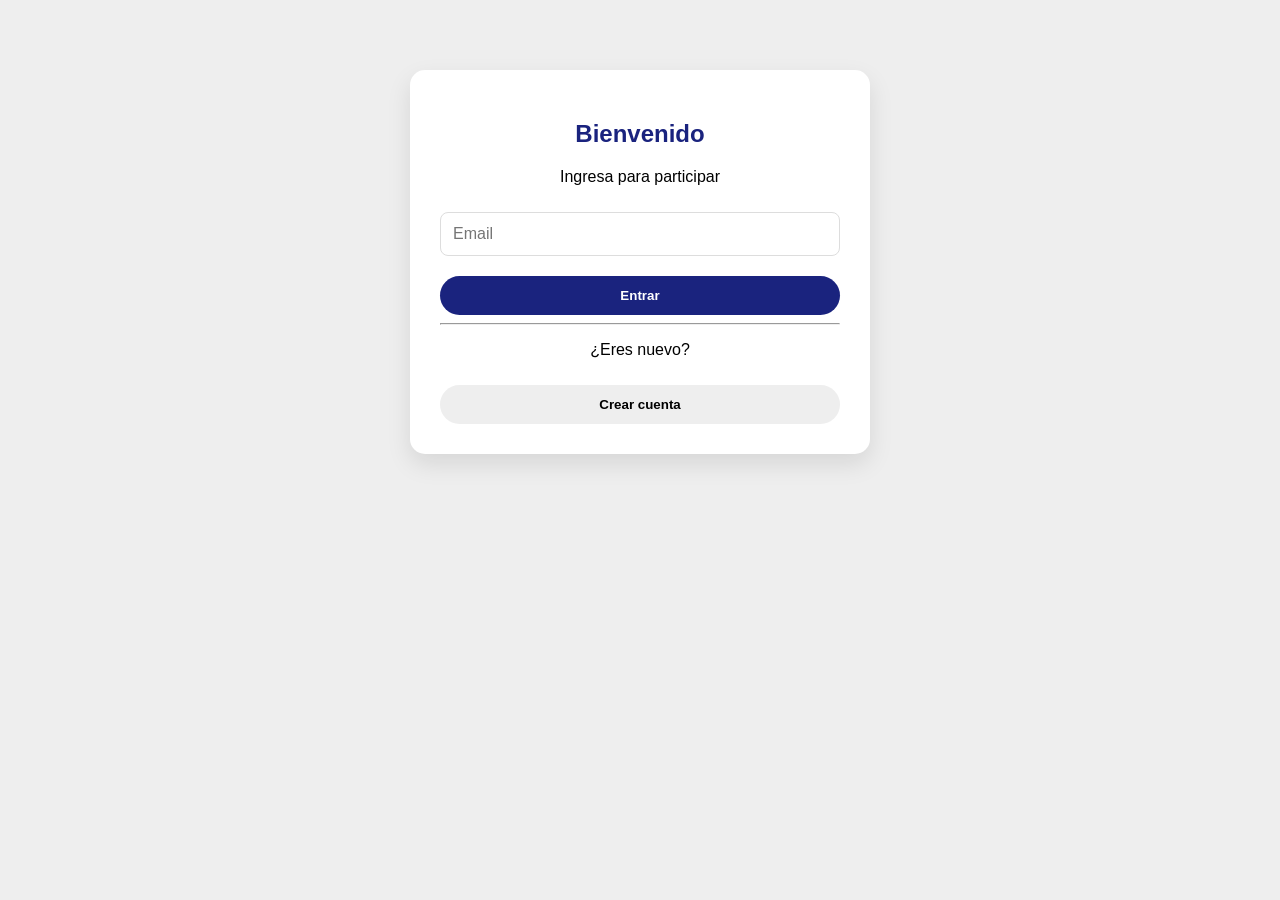
<file: Index.html>
<!DOCTYPE html>
<html>
<head>
  <base target="_top">
  <meta charset="UTF-8">
  <title>Quiniela Mundial 2026</title>
  <style>
    :root {
      --primary: #1A237E; /* Indigo profundo */
      --secondary: #00BCD4; /* Cyan */
      --dark: #263238; /* Blue Grey */
      --blanco: #FFFFFF;
      --gris: #f8f9fa;
      --rojo: #F44336;
      --verde: #4CAF50;
      --azul: #2196F3;
      --naranja: #FF9800;
    }
    body { font-family: 'Segoe UI', Tahoma, Geneva, Verdana, sans-serif; margin: 0; background: #eee; }
    .navbar { background: var(--dark); color: white; border-bottom: 3px solid var(--secondary); padding: 1rem; position: sticky; top: 0; z-index: 1000; box-shadow: 0 2px 5px rgba(0,0,0,0.2); }
    .container { max-width: 900px; margin: 0 auto; background: white; min-height: 100vh; padding-bottom: 80px; }
    .view { display: none; padding: 20px; }
    .active-view { display: block; }

    /* Login / Registro */
    .auth-card { max-width: 400px; margin: 50px auto; padding: 30px; border-radius: 15px; box-shadow: 0 10px 25px rgba(0,0,0,0.1); background: white; text-align: center; }
    .form-control { width: 100%; padding: 12px; margin: 10px 0; border: 1px solid #ddd; border-radius: 8px; box-sizing: border-box; font-size: 16px; }
    .btn { cursor: pointer; border: none; padding: 12px 25px; border-radius: 25px; font-weight: bold; transition: 0.3s; width: 100%; margin-top: 10px; }
    .btn-primary { background: var(--primary); color: white; }
    .btn-primary:hover { background: #303f9f; }

    /* Nav Tabs */
    .nav-tabs { display: flex; background: #fff; border-bottom: 2px solid var(--secondary); justify-content: space-around; }
    .nav-tab { padding: 15px; cursor: pointer; font-weight: bold; color: #666; border-bottom: 3px solid transparent; }
    .nav-tab.active { color: var(--primary); border-bottom-color: var(--primary); }

    /* Partidos Row */
    .fase-header { background: var(--primary); color: white; border-left: 5px solid var(--secondary); padding: 12px; font-weight: bold; text-align: left; margin-top: 20px; text-transform: uppercase; letter-spacing: 1px; }
    .grupo-header { background: #eceff1; padding: 8px 20px; font-weight: bold; font-size: 14px; color: var(--dark); border-bottom: 1px solid #cfd8dc; text-transform: uppercase; }
    .match-row { display: flex; align-items: center; padding: 15px 10px; border-bottom: 1px solid #eee; font-size: 14px; }
    .match-row:nth-child(even) { background: var(--gris); }
    .team-side { display: flex; align-items: center; width: 35%; }
    .team-side.local { justify-content: flex-end; text-align: right; }
    .team-side.visita { justify-content: flex-start; text-align: left; }
    .team-name { font-weight: bold; margin: 0 10px; text-transform: uppercase; font-size: 16px; }
    .flag { width: 36px; height: 24px; object-fit: cover; border-radius: 2px; box-shadow: 0 1px 3px rgba(0,0,0,0.1); margin: 0 5px; }
    .score-center { width: 30%; display: flex; align-items: center; justify-content: center; }
    .score-input { width: 50px; text-align: center; font-size: 18px; font-weight: bold; border: 2px solid #ddd; border-radius: 8px; padding: 5px; }
    .score-input:focus { border-color: var(--secondary); outline: none; box-shadow: 0 0 5px rgba(0,188,212,0.5); }
    .score-input:disabled { background: #eee; border-color: #eee; color: #555; }
    .status-badge { font-size: 10px; padding: 4px 8px; border-radius: 10px; color: white; margin-left: 10px; width: 60px; text-align: center; }

    /* Badges Colors */
    .bg-abierto { background: var(--verde); }
    .bg-cerrado { background: var(--rojo); }
    .bg-jugado { background: var(--azul); }
    .bg-proximamente { background: var(--naranja); }
    .bg-esperando { background: #999; }

    /* Ranking Table */
    .ranking-table { width: 100%; border-collapse: collapse; margin-top: 20px; }
    .ranking-table th { background: var(--dark); color: var(--secondary); padding: 12px; text-align: left; }
    .ranking-table td { padding: 12px; border-bottom: 1px solid #ddd; }
    .pos-1 { background: #fffdf0; font-weight: bold; }

    /* Footer Button */
    .footer-actions { position: fixed; bottom: 0; left: 0; right: 0; background: rgba(255,255,255,0.9); padding: 15px; text-align: center; box-shadow: 0 -2px 10px rgba(0,0,0,0.1); }
    .btn-save { max-width: 300px; font-size: 18px; background: var(--secondary); box-shadow: 0 4px 10px rgba(0,188,212,0.3); }

    /* Loader */
    #loader { position: fixed; top: 0; left: 0; width: 100%; height: 100%; background: rgba(255,255,255,0.8); display: flex; align-items: center; justify-content: center; z-index: 9999; }
    .spinner { width: 50px; height: 50px; border: 5px solid #f3f3f3; border-top: 5px solid var(--primary); border-radius: 50%; animation: spin 1s linear infinite; }
    @keyframes spin { 0% { transform: rotate(0deg); } 100% { transform: rotate(360deg); } }

    /* Modal Reglamento */
    #modal-reglamento { position: fixed; top: 0; left: 0; width: 100%; height: 100%; background: rgba(0,0,0,0.7); display: none; align-items: center; justify-content: center; z-index: 2000; }
    .modal-content { background: white; padding: 25px; border-radius: 15px; max-width: 500px; max-height: 80vh; overflow-y: auto; box-shadow: 0 10px 30px rgba(0,0,0,0.3); }
    .modal-content h3 { color: var(--primary); border-bottom: 2px solid var(--secondary); padding-bottom: 10px; margin-top: 0; }
    .regla-item { margin: 15px 0; font-size: 14px; line-height: 1.5; }

    @media (max-width: 600px) {
      .team-name { font-size: 12px; margin: 0 5px; }
      .flag { width: 30px; height: 18px; }
      .score-input { width: 40px; font-size: 16px; }
      .status-badge { display: none; }
    }
  </style>
</head>
<body>

<div id="loader" style="display: none;"><div class="spinner"></div></div>

<div id="nav-container" style="display: none;">
  <div class="navbar d-flex justify-content-between align-items-center">
    <div style="font-weight: bold; font-size: 1.2rem;">🏆 QUINIELA MUNDIAL 2026</div>
    <div id="user-alias" style="font-size: 0.9rem;"></div>
  </div>
</div>

<div id="view-login" class="view active-view">
  <div class="auth-card">
    <h2 style="color: var(--primary)">Bienvenido</h2>
    <p>Ingresa para participar</p>
    <input type="email" id="login-email" class="form-control" placeholder="Email">
    <button class="btn btn-primary" onclick="login()">Entrar</button>
    <hr>
    <p>¿Eres nuevo?</p>
    <button class="btn" style="background: #eee" onclick="switchView('view-registro')">Crear cuenta</button>
  </div>
</div>

<div id="view-registro" class="view">
  <div class="auth-card">
    <h2 style="color: var(--primary)">Registro</h2>
    <input type="email" id="reg-email" class="form-control" placeholder="Email">
    <input type="text" id="reg-nombre" class="form-control" placeholder="Nombre completo">
    <input type="text" id="reg-alias" class="form-control" placeholder="Alias (max 15 car.)" maxlength="15">
    <div style="margin: 10px 0; text-align: left; font-size: 12px; color: #666;">
      <strong>Pregunta Rompecorazones:</strong><br>
      ¿Cuántos goles totales crees que se anotarán en el torneo?
    </div>
    <input type="number" id="reg-goles" class="form-control" placeholder="Total de goles (ej. 171)">
    <button class="btn btn-primary" onclick="registrar()">Registrarme</button>
    <button class="btn" style="background: #eee" onclick="switchView('view-login')">Volver</button>
  </div>
</div>

<!-- Modal Reglamento -->
<div id="modal-reglamento">
  <div class="modal-content">
    <h3>🏆 REGLAMENTO DE LA QUINIELA 🏆</h3>
    <div class="regla-item">
      <strong>💰 Costo de inscripción:</strong> $250 MXN (Premio único al 1er lugar: 80% de lo recaudado).
    </div>
    <div class="regla-item">
      <strong>📊 Sistema de Puntuación:</strong><br>
      • Marcador Exacto: +5 puntos<br>
      • Acertar Ganador / Empate: +2 puntos<br>
      • Error en el pronóstico: -1 punto<br>
      • Bonus Fase Eliminatoria: +3 puntos
    </div>
    <div class="regla-item">
      <strong>⚖️ Criterio de Desempate:</strong><br>
      1. Más marcadores exactos.<br>
      2. Más ganadores/empates acertados.<br>
      3. Menos errores de pronóstico.<br>
      4. Más cerca del total de goles real del torneo.
    </div>
    <div class="regla-item" style="background: #f1f8e9; padding: 10px; border-radius: 8px; border: 1px solid #c5e1a5;">
      <strong>🏦 Datos de Pago:</strong><br>
      Banco: <strong>INVEX</strong><br>
      CLABE: <code>059180131318072007</code><br>
      Concepto: Quiniela<br>
      Monto: $250.00 MXN
    </div>
    <button class="btn btn-primary" onclick="cerrarReglamento()">ENTENDIDO Y ACEPTAR</button>
  </div>
</div>

<div id="main-app" class="view">
  <div class="nav-tabs">
    <div class="nav-tab active" onclick="tab('pronosticos', this)">Mis Pronósticos</div>
    <div class="nav-tab" onclick="tab('ranking', this)">Ranking</div>
    <div class="nav-tab" onclick="tab('pago', this)">Mi Pago</div>
    <div class="nav-tab" onclick="tab('resultados', this)">Resultados</div>
    <div class="nav-tab admin-only" style="display: none;" onclick="tab('admin', this)">Admin</div>
    <div class="nav-tab" onclick="cerrarSesion()">Salir</div>
  </div>

  <div class="container">
    <!-- Vista Pronósticos -->
    <div id="tab-pronosticos" class="tab-content active-view">
      <div id="lista-partidos-pronostico">
        <p style="padding: 20px; text-align: center;">Cargando partidos...</p>
      </div>
      <div class="footer-actions">
        <button class="btn btn-primary btn-save" onclick="guardarTodos()">GUARDAR PRONÓSTICOS</button>
      </div>
    </div>

    <!-- Vista Ranking -->
    <div id="tab-ranking" class="tab-content" style="display: none;">
      <h3 style="text-align: center; padding-top: 20px;">Tablero de Clasificación</h3>
      <div id="lista-ranking" style="padding: 10px;"></div>
    </div>

    <!-- Vista Resultados -->
    <div id="tab-resultados" class="tab-content" style="display: none;">
      <div id="lista-resultados"></div>
    </div>

    <!-- Vista Pago -->
    <div id="tab-pago" class="tab-content" style="display: none; padding: 20px;">
      <h3>Gestión de Pago</h3>
      <div class="auth-card" style="margin: 20px 0; max-width: 100%;">
        <p>Estatus de tu pago: <strong id="pago-status-text">Cargando...</strong></p>

        <!-- Sección de Comentarios -->
        <div id="pago-comentario-box" style="display: none; background: #fff3e0; border: 1px solid #ffb74d; padding: 10px; border-radius: 8px; margin: 10px 0; font-size: 13px; color: #e65100; text-align: left;">
          <strong>Nota del Administrador:</strong><br>
          <span id="pago-comentario-text"></span>
        </div>

        <hr>
        <p style="font-size: 14px; color: #666;">Si ya realizaste tu depósito de <strong>$250.00 MXN</strong>, sube tu comprobante aquí:</p>
        <input type="file" id="pago-file" class="form-control" accept="image/*,application/pdf">
        <button class="btn btn-primary" onclick="subirPago()">Subir Comprobante</button>
      </div>
      <div style="background: #f8f9fa; padding: 15px; border-radius: 8px; font-size: 13px;">
        <strong>Recordatorio de Datos:</strong><br>
        Banco: INVEX | CLABE: 059180131318072007 | Concepto: Quiniela
      </div>
    </div>

    <!-- Vista Admin -->
    <div id="tab-admin" class="tab-content" style="display: none; padding: 20px;">
      <h3>Consola de Administrador</h3>
      <div style="display: grid; grid-template-columns: 1fr 1fr; gap: 10px; margin-bottom: 20px;">
        <button class="btn btn-primary" onclick="adminAction('recalcularTodosLosPuntos')">Recalcular Puntos</button>
        <button class="btn btn-primary" onclick="adminAction('actualizarFaseEliminatoria')">Actualizar Fase Elab.</button>
        <button class="btn btn-primary" style="background: #607d8b;" onclick="adminAction('crearBackup', [USUARIO.email])">Crear Backup</button>
        <button class="btn btn-primary" style="background: #f44336;" onclick="if(confirm('¿BORRAR TODO Y REINICIAR?')) adminAction('inicializarSistemaCompleto', [USUARIO.email])">Resetear Sistema</button>
      </div>

      <div class="auth-card" style="margin: 0; max-width: 100%; text-align: left;">
        <h4>Cargar Resultado Manual</h4>
        <input type="text" id="admin-match-id" class="form-control" placeholder="ID Partido (ej. M1)">
        <div style="display: flex; gap: 10px;">
          <input type="number" id="admin-gl" class="form-control" placeholder="Goles Local">
          <input type="number" id="admin-gv" class="form-control" placeholder="Goles Visita">
        </div>
        <button class="btn btn-primary" onclick="guardarResultadoManual()">Guardar Resultado</button>
      </div>
    </div>
  </div>
</div>

<script>
  var USUARIO = null;
  var PARTIDOS = [];

  window.onload = function() {
    try {
      var saved = localStorage.getItem('quiniela2026_user');
      if (saved && saved !== "undefined") {
        USUARIO = JSON.parse(saved);
        if (USUARIO && USUARIO.alias) {
          document.getElementById('user-alias').innerText = USUARIO.alias;
          if (USUARIO.isAdmin) {
            var adminTabs = document.querySelectorAll('.admin-only');
            for(var i=0; i<adminTabs.length; i++) adminTabs[i].style.display = 'block';
          }
          switchView('main-app');
          cargarPartidos();
          mostrarReglamento();
        }
      }
    } catch(e) { console.error("Error auto-login", e); }
  };

  function mostrarReglamento() {
    var modal = document.getElementById('modal-reglamento');
    if (modal) modal.style.display = 'flex';
  }

  function cerrarReglamento() {
    var modal = document.getElementById('modal-reglamento');
    if (modal) modal.style.display = 'none';
  }

  function showLoader(show) {
    var loader = document.getElementById('loader');
    if (loader) loader.style.display = show ? 'flex' : 'none';
  }

  function switchView(id) {
    var views = document.querySelectorAll('.view');
    for (var i = 0; i < views.length; i++) {
      views[i].classList.remove('active-view');
    }
    var target = document.getElementById(id);
    if (target) target.classList.add('active-view');

    var nav = document.getElementById('nav-container');
    if (nav) nav.style.display = (id === 'main-app') ? 'block' : 'none';
  }

  function tab(id, el) {
    var tabs = document.querySelectorAll('.nav-tab');
    for (var i = 0; i < tabs.length; i++) {
      tabs[i].classList.remove('active');
    }
    el.classList.add('active');

    var contents = document.querySelectorAll('.tab-content');
    for (var j = 0; j < contents.length; j++) {
      contents[j].style.display = 'none';
    }

    var target = document.getElementById('tab-' + id);
    if (target) target.style.display = 'block';

    if(id === 'ranking') cargarRanking();
    if(id === 'resultados') cargarResultados();
    if(id === 'pago') actualizarVistaPago();
  }

  function actualizarVistaPago() {
    if(!USUARIO) return;
    document.getElementById('pago-status-text').innerText = USUARIO.estatusPago || "Pendiente";

    var commentBox = document.getElementById('pago-comentario-box');
    if (USUARIO.comentarioPago) {
      commentBox.style.display = 'block';
      document.getElementById('pago-comentario-text').innerText = USUARIO.comentarioPago;
    } else {
      commentBox.style.display = 'none';
    }
  }

  function subirPago() {
    var fileInput = document.getElementById('pago-file');
    if (fileInput.files.length === 0) return alert('Selecciona un archivo');

    var file = fileInput.files[0];
    var reader = new FileReader();

    showLoader(true);
    reader.onload = function(e) {
      var fileData = {
        data: e.target.result.split(',')[1],
        contentType: file.type,
        name: file.name
      };

      google.script.run
        .withSuccessHandler(function(res) {
          showLoader(false);
          if (res && res.success) {
            alert('Comprobante enviado correctamente. Entrará en revisión.');
            USUARIO.estatusPago = "En Revisión";
            localStorage.setItem('quiniela2026_user', JSON.stringify(USUARIO));
            actualizarVistaPago();
          } else {
            alert('Error: ' + (res ? res.error : "Error desconocido"));
          }
        })
        .withFailureHandler(function(err) { showLoader(false); alert('Error al subir archivo'); })
        .subirComprobante(USUARIO.email, fileData);
    };
    reader.readAsDataURL(file);
  }

  function login() {
    var email = document.getElementById('login-email').value;
    if (!email) return alert('Ingresa tu email');
    showLoader(true);
    google.script.run
      .withSuccessHandler(function(res) {
        showLoader(false);
        if (res && res.success) {
          USUARIO = res.participante;
          localStorage.setItem('quiniela2026_user', JSON.stringify(USUARIO));
          document.getElementById('user-alias').innerText = USUARIO.alias;

          if (USUARIO.isAdmin) {
            var adminTabs = document.querySelectorAll('.admin-only');
            for(var i=0; i<adminTabs.length; i++) adminTabs[i].style.display = 'block';
          }

          switchView('main-app');
          cargarPartidos();
          mostrarReglamento();
        } else {
          alert(res ? res.error : "Error desconocido en el servidor");
        }
      })
      .withFailureHandler(function(err) {
        showLoader(false);
        alert('Error de conexión: ' + (err.message || err));
      })
      .loginParticipante(email);
  }

  function adminAction(fn, args) {
    showLoader(true);
    google.script.run
      .withSuccessHandler(function(res) {
        showLoader(false);
        alert(res.message || 'Acción completada');
      })
      .withFailureHandler(function(err) {
        showLoader(false);
        alert('Error: ' + err.message);
      })[fn].apply(null, args || []);
  }

  function guardarResultadoManual() {
    var id = document.getElementById('admin-match-id').value;
    var gl = document.getElementById('admin-gl').value;
    var gv = document.getElementById('admin-gv').value;
    if(!id || gl==='' || gv==='') return alert('Completa los campos');

    showLoader(true);
    google.script.run
      .withSuccessHandler(function(res) {
        showLoader(false);
        if(res.success) alert(res.message);
        else alert('Error: ' + res.error);
      })
      .withFailureHandler(function(err) {
        showLoader(false);
        alert('Error: ' + err.message);
      })
      .actualizarResultadoManual(USUARIO.email, id, gl, gv);
  }

  function registrar() {
    var email = document.getElementById('reg-email').value;
    var nombre = document.getElementById('reg-nombre').value;
    var alias = document.getElementById('reg-alias').value;
    var goles = document.getElementById('reg-goles').value;
    if (!email || !nombre || !alias || !goles) return alert('Completa todos los campos, incluyendo los goles estimados.');
    showLoader(true);
    google.script.run
      .withSuccessHandler(function(res) {
        showLoader(false);
        if (res && res.success) {
          alert('Registro exitoso. Ahora puedes iniciar sesión.');
          switchView('view-login');
        } else {
          alert(res ? res.error : "Error al registrar");
        }
      })
      .withFailureHandler(function(err) {
        showLoader(false);
        alert('Error de conexión: ' + (err.message || err));
      })
      .registrarParticipante(email, nombre, alias, goles);
  }

  function cargarPartidos() {
    if (!USUARIO) return;
    showLoader(true);
    google.script.run
      .withSuccessHandler(function(res) {
        showLoader(false);
        if (res && res.success) {
          PARTIDOS = res.partidos;
          if (!PARTIDOS || PARTIDOS.length === 0) {
            document.getElementById('lista-partidos-pronostico').innerHTML = '<p style="padding:40px; text-align:center; color:#666">No hay partidos registrados aún.</p>';
          } else {
            renderizarPartidos();
          }
        } else {
          alert('Error del servidor: ' + (res ? res.error : "Desconocido"));
        }
      })
      .withFailureHandler(function(err) {
        showLoader(false);
        document.getElementById('lista-partidos-pronostico').innerHTML = '<p style="padding:40px; text-align:center; color:red">Error crítico al conectar con el servidor: ' + (err.message || err) + '</p>';
      })
      .obtenerPartidosParaUsuario(USUARIO.email);
  }

  function renderizarPartidos() {
    var container = document.getElementById('lista-partidos-pronostico');
    var html = '';
    var faseActual = '';
    var grupoActual = '';

    if (!PARTIDOS || PARTIDOS.length === 0) {
      container.innerHTML = '<p style="padding:20px; text-align:center">No hay partidos cargados.</p>';
      return;
    }

    for (var i = 0; i < PARTIDOS.length; i++) {
      var p = PARTIDOS[i];
      var displayFase = p.fase.toUpperCase().trim();
      if (displayFase === 'FASE DE GRUPOS') displayFase = 'PRIMERA FASE';

      if (displayFase !== faseActual) {
        faseActual = displayFase;
        grupoActual = '';
        html += '<div class="fase-header">' + faseActual + '</div>';
      }

      if (faseActual === 'PRIMERA FASE' && p.grupo && p.grupo !== grupoActual) {
        grupoActual = p.grupo;
        html += '<div class="grupo-header">GRUPO ' + grupoActual + '</div>';
      }

      var pr = p.miPronostico || { golLocal: '', golVisita: '' };
      var badgeClass = 'bg-esperando';
      if (p.estadoPronostico === 'ABIERTO') badgeClass = 'bg-abierto';
      else if (p.estadoPronostico === 'CERRADO') badgeClass = 'bg-cerrado';
      else if (p.estadoPronostico === 'JUGADO') badgeClass = 'bg-jugado';
      else if (p.estadoPronostico.indexOf('CIERRA') !== -1) badgeClass = 'bg-proximamente';

      var urlFallback = 'https://flagcdn.com/w80/un.png';

      html += '<div class="match-row">' +
          '<div class="team-side local">' +
            '<img src="' + p.urlBanderaLocal + '" class="flag" onerror="this.onerror=null; this.src=\'' + urlFallback + '\';">' +
            '<span class="team-name">' + p.nombreLocal + '</span>' +
          '</div>' +
          '<div class="score-center">' +
            '<input type="number" class="score-input p-l-' + p.idPartido + '" value="' + pr.golLocal + '" ' +
                   'min="0" max="20" ' + (p.inputsHabilitados ? '' : 'disabled') + '>' +
            '<span style="margin: 0 10px; font-weight: bold; font-size: 20px;">-</span>' +
            '<input type="number" class="score-input p-v-' + p.idPartido + '" value="' + pr.golVisita + '" ' +
                   'min="0" max="20" ' + (p.inputsHabilitados ? '' : 'disabled') + '>' +
          '</div>' +
          '<div class="team-side visita">' +
            '<span class="team-name">' + p.nombreVisita + '</span>' +
            '<img src="' + p.urlBanderaVisita + '" class="flag" onerror="this.onerror=null; this.src=\'' + urlFallback + '\';">' +
          '</div>' +
          '<div class="status-badge ' + badgeClass + '">' + p.estadoPronostico + '</div>' +
        '</div>';
    }
    container.innerHTML = html;
  }

  function guardarTodos() {
    var pronos = [];
    for (var i = 0; i < PARTIDOS.length; i++) {
      var p = PARTIDOS[i];
      if (p.inputsHabilitados) {
        var gl = document.querySelector('.p-l-' + p.idPartido).value;
        var gv = document.querySelector('.p-v-' + p.idPartido).value;
        if (gl !== '' && gv !== '') {
          pronos.push({ idPartido: p.idPartido, golLocal: gl, golVisita: gv });
        }
      }
    }

    if (pronos.length === 0) return alert('No hay pronósticos nuevos para guardar.');
    showLoader(true);
    google.script.run
      .withSuccessHandler(function(res) {
        showLoader(false);
        if (res && res.success) {
          alert('¡Pronósticos guardados! (' + res.guardados + ')');
          cargarPartidos();
        } else {
          alert('Error: ' + (res ? res.error : "Error desconocido"));
        }
      })
      .withFailureHandler(function(err) { showLoader(false); alert('Error al guardar'); })
      .guardarPronosticos(USUARIO.email, pronos);
  }

  function cargarRanking() {
    var container = document.getElementById('lista-ranking');
    container.innerHTML = '<p style="text-align:center; padding:20px;">Actualizando posiciones...</p>';
    google.script.run
      .withSuccessHandler(function(res) {
        if (!res || res.length === 0) {
          container.innerHTML = '<p style="text-align:center; padding:20px;">No hay participantes registrados.</p>';
          return;
        }
        var html = '<table class="ranking-table"><tr><th>Pos</th><th>Alias</th><th>Pts</th><th>Ex</th></tr>';
        for (var i = 0; i < res.length; i++) {
          var u = res[i];
          var cls = i === 0 ? 'pos-1' : (i === 1 ? 'pos-2' : (i === 2 ? 'pos-3' : ''));
          var posText = i + 1;
          if (i === 0) posText = '🥇';
          else if (i === 1) posText = '🥈';
          else if (i === 2) posText = '🥉';

          html += '<tr class="' + cls + '">' +
            '<td>' + posText + '</td>' +
            '<td>' + escapeHtml(u.Alias) + '</td>' +
            '<td><b>' + u.Puntos_Totales + '</b></td>' +
            '<td>' + u.Aciertos_Exactos + '</td>' +
          '</tr>';
        }
        html += '</table>';
        container.innerHTML = html;
      })
      .withFailureHandler(function(err) {
        container.innerHTML = '<p style="color:red; text-align:center; padding:20px;">Error al cargar el ranking.</p>';
      })
      .obtenerRanking();
  }

  function cargarResultados() {
    var container = document.getElementById('lista-resultados');
    container.innerHTML = '<p style="padding:20px; text-align:center">Cargando fixture y resultados...</p>';
    google.script.run
      .withSuccessHandler(function(res) {
        if (!res || !res.success) return container.innerHTML = 'Error al cargar resultados';
        var html = '';
        var fA = '';
        var gA = '';
        var urlFallback = 'https://flagcdn.com/w80/un.png';

        for (var i = 0; i < res.partidos.length; i++) {
           var p = res.partidos[i];
           var displayFase = p.fase.toUpperCase().trim();
           if (displayFase === 'FASE DE GRUPOS') displayFase = 'PRIMERA FASE';

           if(displayFase !== fA) {
             fA = displayFase;
             gA = '';
             html += '<div class="fase-header">' + fA + '</div>';
           }

           if(fA === 'PRIMERA FASE' && p.grupo && p.grupo !== gA) {
             gA = p.grupo;
             html += '<div class="grupo-header">GRUPO ' + gA + '</div>';
           }
           var gl = p.golLocalReal !== null ? p.golLocalReal : '-';
           var gv = p.golVisitaReal !== null ? p.golVisitaReal : '-';
           var mi = p.miPronostico ? '<div style="font-size: 11px; color: #666; margin-top: 2px;">Mi pronóstico: ' + p.miPronostico.golLocal + ' - ' + p.miPronostico.golVisita + '</div>' : '';

           html += '<div class="match-row" style="flex-direction: column; align-items: center; padding: 15px 0;">' +
               '<div style="display: flex; width: 100%; align-items: center; justify-content: center;">' +
                 '<div class="team-side local" style="width: 40%">' +
                   '<img src="' + p.urlBanderaLocal + '" class="flag" onerror="this.onerror=null; this.src=\'' + urlFallback + '\';">' +
                   '<span class="team-name" style="font-size: 14px">' + p.nombreLocal + '</span>' +
                 '</div>' +
                 '<div class="score-center" style="width: 20%; font-size: 18px;">' +
                   '<b>' + gl + ' - ' + gv + '</b>' +
                 '</div>' +
                 '<div class="team-side visita" style="width: 40%">' +
                   '<span class="team-name" style="font-size: 14px">' + p.nombreVisita + '</span>' +
                   '<img src="' + p.urlBanderaVisita + '" class="flag" onerror="this.onerror=null; this.src=\'' + urlFallback + '\';">' +
                 '</div>' +
               '</div>' +
               mi +
             '</div>';
        }
        container.innerHTML = html;
      })
      .withFailureHandler(function(err) {
        container.innerHTML = 'Error: ' + (err.message || err);
      })
      .obtenerPartidosParaUsuario(USUARIO.email);
  }

  function escapeHtml(text) {
    if (!text) return "";
    var div = document.createElement('div');
    div.textContent = text;
    return div.innerHTML;
  }

  function cerrarSesion() {
    if(!confirm('¿Seguro que deseas salir?')) return;
    localStorage.removeItem('quiniela2026_user');
    USUARIO = null;
    document.getElementById('user-alias').innerText = '';
    document.getElementById('lista-partidos-pronostico').innerHTML = '';
    document.getElementById('lista-ranking').innerHTML = '';
    document.getElementById('lista-resultados').innerHTML = '';

    var adminTabs = document.querySelectorAll('.admin-only');
    for(var i=0; i<adminTabs.length; i++) adminTabs[i].style.display = 'none';

    switchView('view-login');
  }
</script>

</body>
</html>
</file>
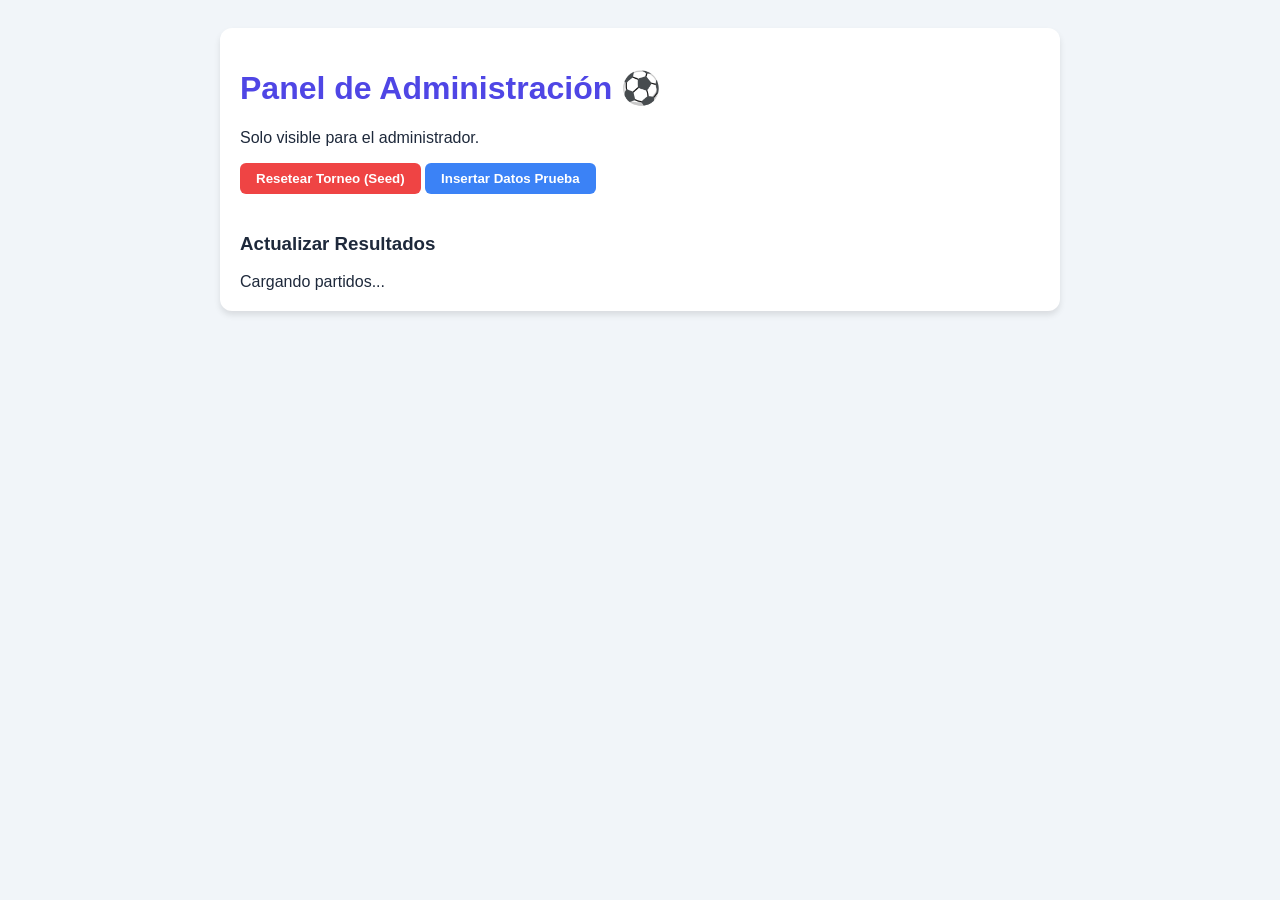
<file: Admin.html>
<!DOCTYPE html>
<html>
<head>
  <base target="_top">
  <meta charset="UTF-8">
  <meta name="viewport" content="width=device-width, initial-scale=1">
  <title>Admin - Quiniela 2026</title>
  <style>
    body { font-family: sans-serif; background: #f1f5f9; padding: 20px; color: #1e293b; }
    .card { background: white; padding: 20px; border-radius: 12px; box-shadow: 0 4px 6px rgba(0,0,0,0.1); max-width: 800px; margin: 0 auto; }
    h1 { color: #4f46e5; }
    table { width: 100%; border-collapse: collapse; margin-top: 20px; }
    th, td { padding: 12px; border-bottom: 1px solid #e2e8f0; text-align: left; }
    th { background: #f8fafc; }
    input { width: 50px; padding: 5px; border: 1px solid #cbd5e1; border-radius: 4px; text-align: center; }
    .btn { padding: 8px 16px; border-radius: 6px; border: none; cursor: pointer; font-weight: bold; color: white; }
    .btn-save { background: #10b981; }
    .btn-seed { background: #ef4444; margin-bottom: 20px; }
    #status { margin-top: 10px; font-weight: bold; border-radius: 8px; padding: 10px; display: none; }
    .status-ok { background: #d1fae5; color: #065f46; display: block !important; }
    .status-err { background: #fee2e2; color: #991b1b; display: block !important; }
  </style>
</head>
<body>
  <div class="card">
    <h1>Panel de Administración ⚽</h1>
    <p>Solo visible para el administrador.</p>

    <button class="btn btn-seed" onclick="seed()">Resetear Torneo (Seed)</button>
    <button class="btn btn-seed" style="background:#3b82f6" onclick="testData()">Insertar Datos Prueba</button>
    <div id="status"></div>

    <h3>Actualizar Resultados</h3>
    <div id="lista-admin">Cargando partidos...</div>
  </div>

  <script>
    function setStatus(msg, isErr) {
      const el = document.getElementById('status');
      el.innerText = msg;
      el.className = isErr ? 'status-err' : 'status-ok';
      setTimeout(() => { el.style.display = 'none'; }, 5000);
    }

    function handleFailure(err) {
      setStatus("Error: " + (err.message || "Fallo en el servidor"), true);
    }

    function seed() {
      if(!confirm("¿Borrar todos los datos y reiniciar el calendario?")) return;
      document.getElementById('lista-admin').innerText = "Procesando...";
      google.script.run
        .withSuccessHandler(() => {
          setStatus("Torneo reseteado exitosamente.", false);
          cargar();
        })
        .withFailureHandler(handleFailure)
        .seedPartidos();
    }

    function testData() {
      google.script.run
        .withSuccessHandler(res => {
          setStatus(res.message, !res.success);
          cargar();
        })
        .withFailureHandler(handleFailure)
        .insertarDatosPrueba();
    }

    function cargar() {
      google.script.run
        .withSuccessHandler(partidos => {
          if(!partidos || partidos.length === 0) {
            document.getElementById('lista-admin').innerHTML = "No hay partidos. Ejecuta 'Seed'.";
            return;
          }
          let h = `<table><tr><th>ID</th><th>Partido</th><th>Resultado</th><th>Acción</th></tr>`;
          partidos.forEach(p => {
            const resL = p.golLocalReal !== null ? p.golLocalReal : "";
            const resV = p.golVisitaReal !== null ? p.golVisitaReal : "";
            h += `<tr>
              <td>${p.idPartido}</td>
              <td>${p.equipoLocal} vs ${p.equipoVisita}</td>
              <td>
                <input type="number" id="L-${p.idPartido}" value="${resL}"> -
                <input type="number" id="V-${p.idPartido}" value="${resV}">
              </td>
              <td><button class="btn btn-save" onclick="guardar('${p.idPartido}')">Guardar</button></td>
            </tr>`;
          });
          h += `</table>`;
          document.getElementById('lista-admin').innerHTML = h;
        })
        .withFailureHandler(handleFailure)
        .obtenerPartidos();
    }

    function guardar(id) {
      const gl = document.getElementById('L-'+id).value;
      const gv = document.getElementById('V-'+id).value;
      if(gl === "" || gv === "") return alert("Ingresa ambos goles");

      google.script.run
        .withSuccessHandler(res => {
          setStatus(res.message || "Resultado guardado", !res.success);
          if(res.success) cargar();
        })
        .withFailureHandler(handleFailure)
        .actualizarResultadoManual(id, parseInt(gl), parseInt(gv));
    }

    window.onload = cargar;
  </script>
</body>
</html>
</file>
